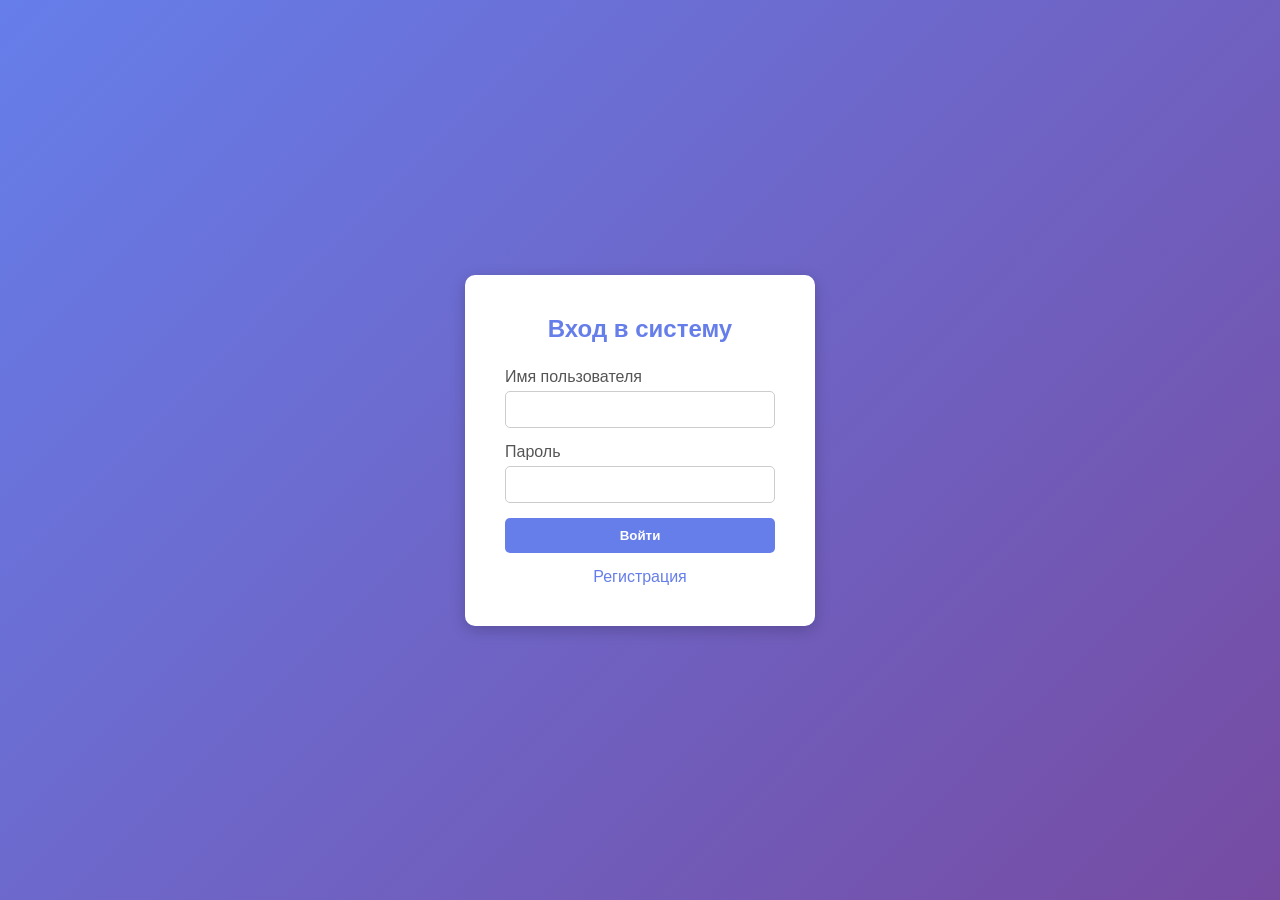
<file: cursa4go/templates/login.html>
<!DOCTYPE html>
<html lang="ru">
<head>
    <meta charset="UTF-8">
    <meta name="viewport" content="width=device-width, initial-scale=1.0">
    <title>Вход — Business Desk</title>
    <style>
        * { margin: 0; padding: 0; box-sizing: border-box; }
        body {
            font-family: 'Segoe UI', Tahoma, Geneva, Verdana, sans-serif;
            background: linear-gradient(135deg, #667eea 0%, #764ba2 100%);
            height: 100vh; display: flex; justify-content: center; align-items: center;
        }
        .login-container {
            background: white; padding: 40px; border-radius: 10px; width: 350px;
            box-shadow: 0 4px 15px rgba(0, 0, 0, 0.2); text-align: center;
        }
        .login-container h2 { margin-bottom: 25px; color: #667eea; }
        .form-group { margin-bottom: 15px; text-align: left; }
        .form-group label { display: block; margin-bottom: 5px; color: #555; }
        .form-group input {
            width: 100%; padding: 10px; border-radius: 5px; border: 1px solid #ccc; outline: none;
        }
        .form-group input:focus { border-color: #667eea; }
        .btn {
            width: 100%; padding: 10px; background: #667eea; color: white; border: none;
            border-radius: 5px; cursor: pointer; font-weight: bold; transition: background 0.3s;
        }
        .btn:hover { background: #5a67d8; }
        .register-link {
            display: block; margin-top: 15px; color: #667eea; text-decoration: none;
        }
        .error-message { color: #dc3545; margin-bottom: 15px; }
    </style>
</head>
<body>
    <div class="login-container">
        <h2>Вход в систему</h2>
        <div class="error-message" id="error"></div>
        <form id="loginForm">
            <div class="form-group">
                <label for="username">Имя пользователя</label>
                <input type="text" id="username" required>
            </div>
            <div class="form-group">
                <label for="password">Пароль</label>
                <input type="password" id="password" required>
            </div>
            <button type="submit" class="btn">Войти</button>
        </form>
        <a href="/register" class="register-link">Регистрация</a>
    </div>

    <script>
        const form = document.getElementById('loginForm');
        const errorDiv = document.getElementById('error');

        form.addEventListener('submit', async (e) => {
            e.preventDefault();
            errorDiv.textContent = '';

            const username = document.getElementById('username').value.trim();
            const password = document.getElementById('password').value.trim();

            if (!username || !password) {
                errorDiv.textContent = 'Введите имя пользователя и пароль';
                return;
            }

            try {
                const res = await fetch('/login', {
                    method: 'POST',
                    headers: { 'Content-Type': 'application/json' },
                    body: JSON.stringify({ username, password })
                });

                const data = await res.json();

                if (!res.ok) {
                    errorDiv.textContent = data.error || 'Ошибка входа';
                } else {
                    // ✅ Проверяем роль и отправляем на нужную панель
                    if (data.role === 'admin') {
                        window.location.href = '/admin/dashboard';
                    } else {
                        window.location.href = '/dashboard';
                    }
                }
            } catch (err) {
                errorDiv.textContent = 'Ошибка соединения с сервером';
                console.error(err);
            }
        });
    </script>
</body>
</html>
</file>
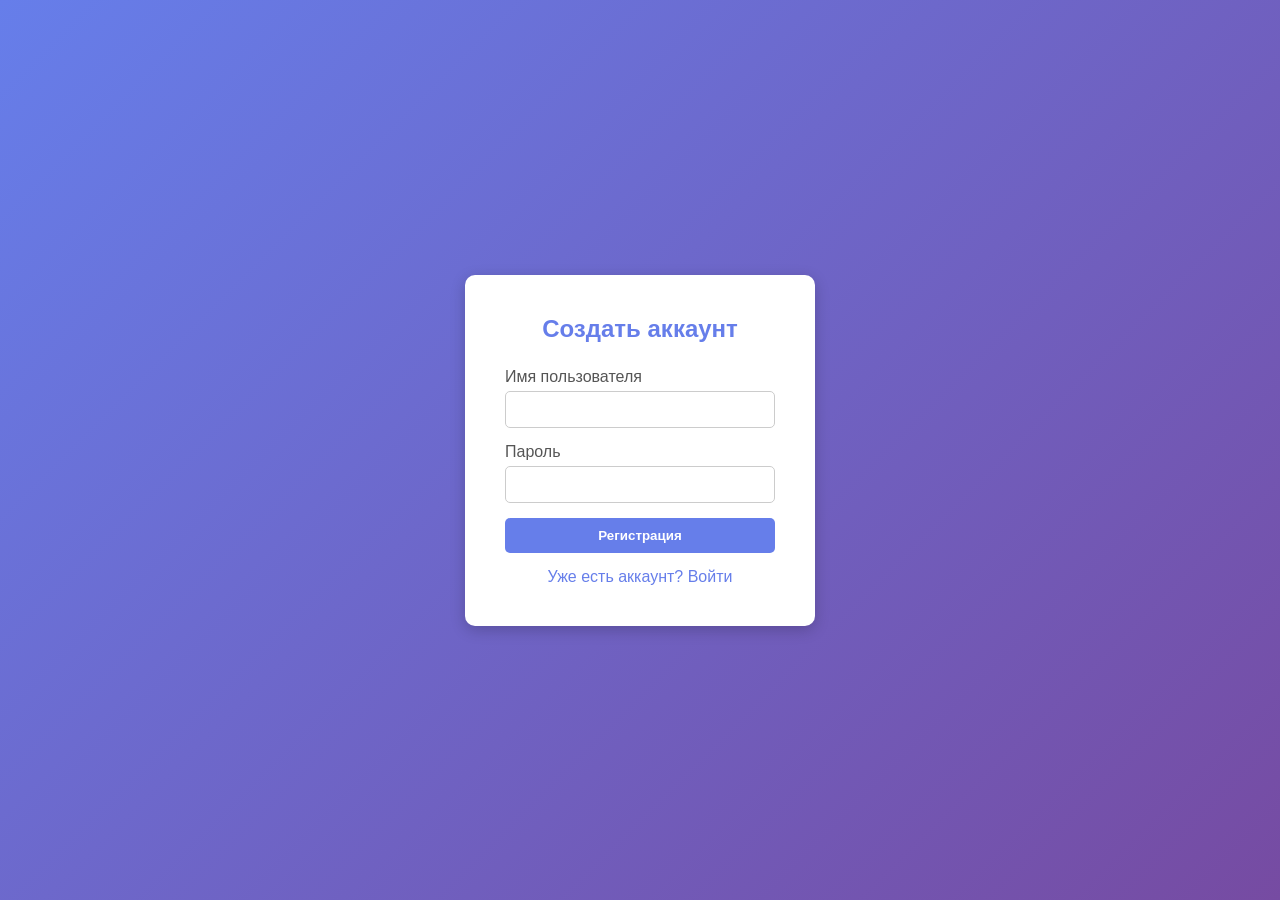
<file: cursa4go/templates/register.html>
<!DOCTYPE html>
<html lang="ru">
<head>
    <meta charset="UTF-8">
    <meta name="viewport" content="width=device-width, initial-scale=1.0">
    <title>Регистрация — Business Desk</title>
    <style>
        * { margin: 0; padding: 0; box-sizing: border-box; }

        body {
            font-family: 'Segoe UI', Tahoma, Geneva, Verdana, sans-serif;
            background: linear-gradient(135deg, #667eea 0%, #764ba2 100%);
            height: 100vh;
            display: flex;
            justify-content: center;
            align-items: center;
        }

        .register-container {
            background: #fff;
            padding: 40px;
            border-radius: 10px;
            width: 350px;
            box-shadow: 0 4px 15px rgba(0, 0, 0, 0.2);
            text-align: center;
        }

        .register-container h2 {
            margin-bottom: 25px;
            color: #667eea;
        }

        .form-group { margin-bottom: 15px; text-align: left; }
        .form-group label { display: block; margin-bottom: 5px; color: #555; }
        .form-group input {
            width: 100%;
            padding: 10px;
            border-radius: 5px;
            border: 1px solid #ccc;
        }

        .btn {
            width: 100%;
            padding: 10px;
            background: #667eea;
            color: white;
            border: none;
            border-radius: 5px;
            cursor: pointer;
            font-weight: bold;
        }

        .btn:hover { background: #5a67d8; }

        .login-link {
            display: block;
            margin-top: 15px;
            color: #667eea;
            text-decoration: none;
        }

        .error-message {
            color: #dc3545;
            margin-bottom: 15px;
        }
    </style>
</head>
<body>
    <div class="register-container">
        <h2>Создать аккаунт</h2>
        <div class="error-message" id="error"></div>
        <form id="registerForm">
            <div class="form-group">
                <label for="username">Имя пользователя</label>
                <input type="text" id="username" required>
            </div>
            <div class="form-group">
                <label for="password">Пароль</label>
                <input type="password" id="password" required>
            </div>
            <button type="submit" class="btn">Регистрация</button>
        </form>
        <a href="/login" class="login-link">Уже есть аккаунт? Войти</a>
    </div>

    <script>
        const form = document.getElementById('registerForm');
        const errorDiv = document.getElementById('error');

        form.addEventListener('submit', async (e) => {
            e.preventDefault();
            errorDiv.textContent = '';

            const username = document.getElementById('username').value.trim();
            const password = document.getElementById('password').value.trim();

            if (!username || !password) {
                errorDiv.textContent = 'Введите имя пользователя и пароль';
                return;
            }

            try {
                const res = await fetch('/register', {
                    method: 'POST',
                    headers: { 'Content-Type': 'application/json' },
                    body: JSON.stringify({ username, password })
                });

                const data = await res.json();

                if (!res.ok) {
                    errorDiv.textContent = data.error || 'Ошибка регистрации';
                } else {
                    window.location.href = '/dashboard';
                }
            } catch (err) {
                console.error(err);
                errorDiv.textContent = 'Ошибка соединения с сервером';
            }
        });
    </script>
</body>
</html>
</file>
